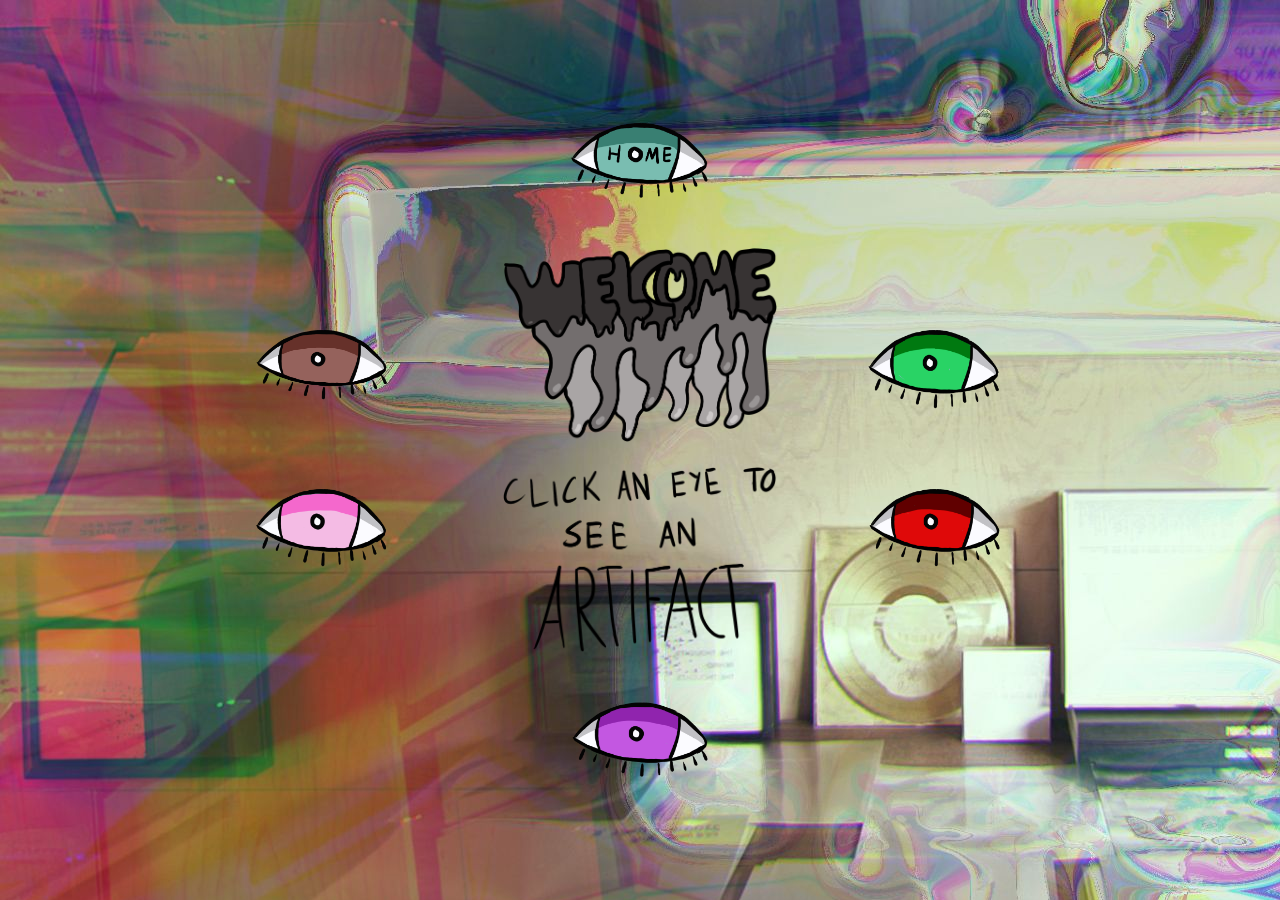
<file: index.html>
<!DOCTYPE html>
<html lang="en">

<head>
  <meta charset="UTF-8" />
  <meta http-equiv="X-UA-Compatible" content="IE=edge" />
  <meta name="viewport" content="width=device-width, initial-scale=1.0" />
  <title>Requiem of Artifacts</title>
  <link href="styles.css" rel="stylesheet" type="text/css" />
  <script src="script.js" defer type="application/javascript"></script>
</head>

<body>
  <div class="pageContainer">
    <div class="homeContainer">
      <a href="index.html"><img src="images/homepage/homeEye.png" alt="eye" class="homeEye"
          style="width:50%;height:50%;" /></a>
    </div>
    <div class="mainContainer">
      <div class="leftEyes">
        <div class="ballpitContainer">
          <a href="workPages/ballpit/ballpit.html"><img src="images/ballpit/ballpitEye.png" alt="ballpitEye"
              class="ballpitEye" style="width:85%; height:85%;"/></a>
        </div>
        <div class="bedroomContainer">
          <a href="workPages/bedroom/bedroom.html"><img src="images/bedroom/bedroomEye.png" alt="bedroomEye"
              class="bedroomEye" style="width:85%;;" /></a>
        </div>
      </div>
      <div class="mainText">
        <img src="images/welcome.png" alt="welcome" style="width:60%;height:60%;" />
        <img src="images/artifact.png" alt="artifact text" style="width:60%;height:60%;" />
      </div>
      <div class="rightEyes">
        <div class="chapelContainer">
          <a href="workPages/chapel/chapel.html"><img src="images/chapel/chapelEye.png" alt="eye" class="chapelEye"
              style="width:85%;;" /></a>
        </div>
        <div class="sunsetContainer">
          <a href="workPages/sunset/sunset.html"><img src="images/sunset/sunsetEye.png" alt="eye" class="sunsetEye"
              style="width:85%;;" /></a>
        </div>
      </div>
    </div>
    <div class="bottomEyeContainer">
      <a href="workPages/isolation/isolation.html"><img src="images/isolation/isolationEye.png" alt="eye"
          class="isolationEye" style="width:50%;height:50%;" /></a>
    </div>
  </div>
</body>

</html>
</file>
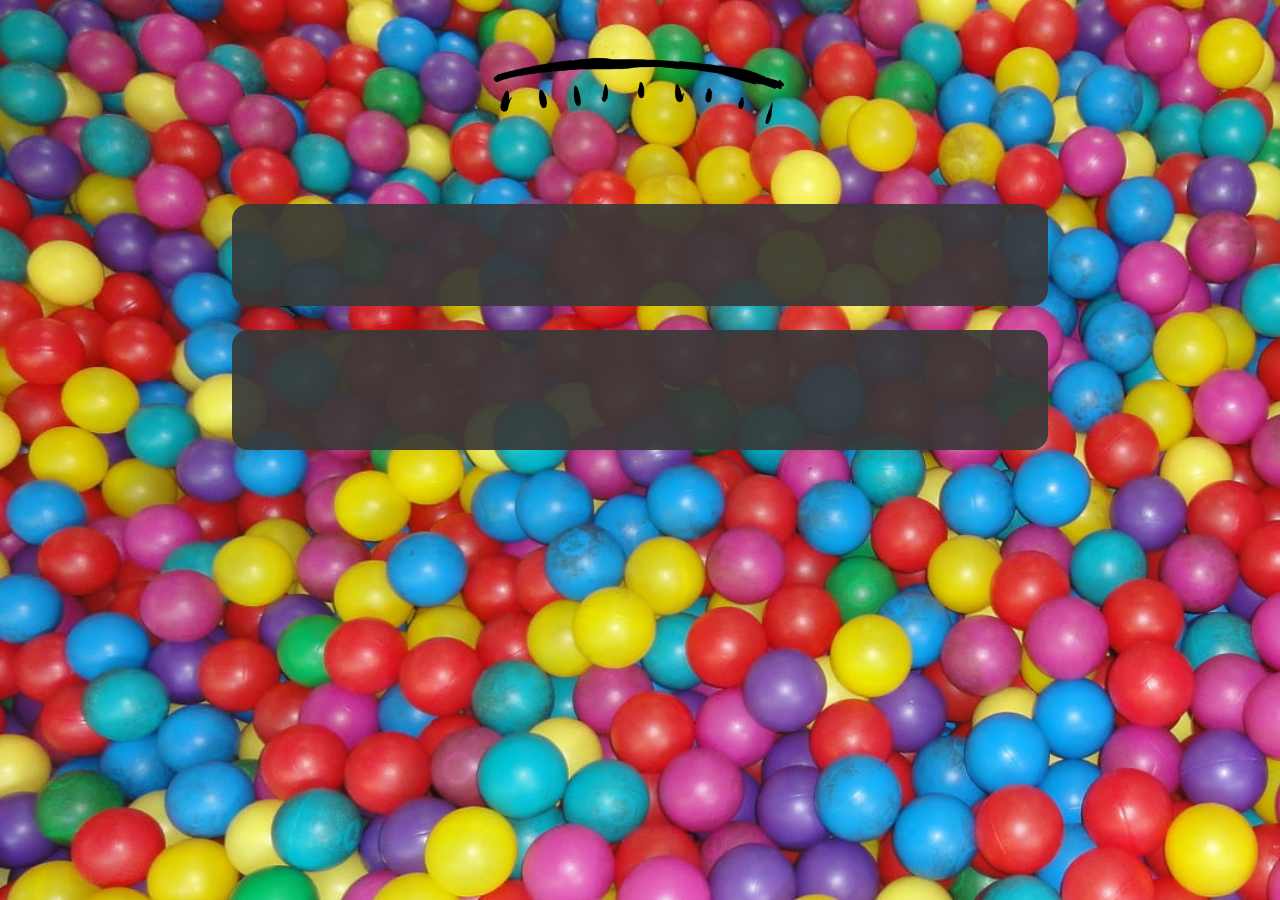
<file: workPages/ballpit/ballpit.html>
<!DOCTYPE html>
<html lang="en">
  <head>
    <meta charset="UTF-8" />
    <meta http-equiv="X-UA-Compatible" content="IE=edge" />
    <meta name="viewport" content="width=device-width, initial-scale=1.0" />
    <link rel="stylesheet" href="styles.css" type="text/css" />
    <title>ballpit</title>
    <script src="../../script.js" defer type="application/javascript"></script>
  </head>

  <body>
    <div class="eyeContainer"><a href="../../index.html">
      <img src="../../images/homepage/homeEye.png" alt="eye" class="homeEye"
    /></a></div>

    <div class="commentContainer">
      <h2></h2>
      <br />
      <p>
      </p>
    </div>

    <div class="textContainer">
      <h2></h2>
      <br />
      <br />
      <p>
      </p>
    </div>
  </body>
</html>
</file>
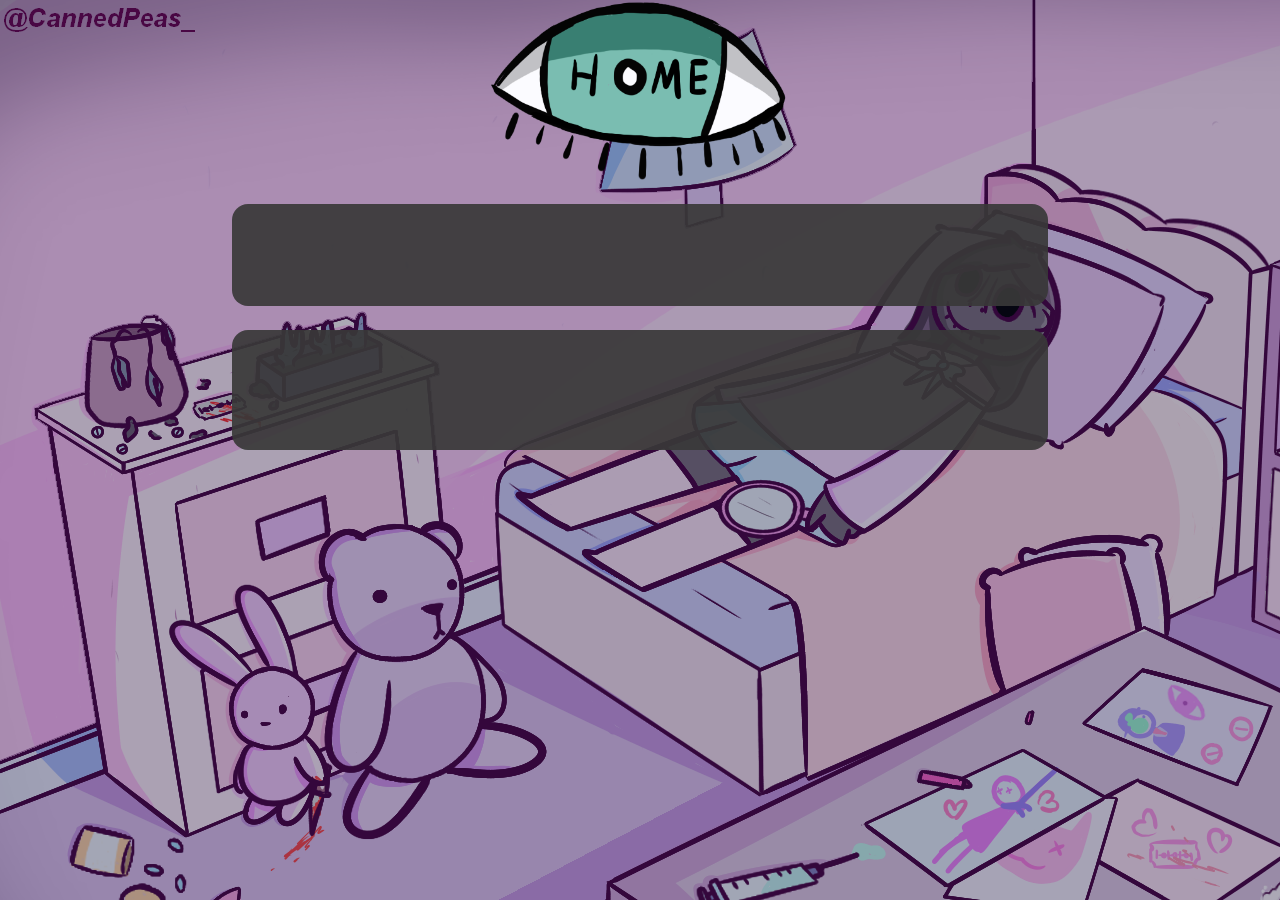
<file: workPages/bedroom/bedroom.html>
<!DOCTYPE html>
<html lang="en">

<head>
    <meta charset="UTF-8">
    <meta http-equiv="X-UA-Compatible" content="IE=edge">
    <meta name="viewport" content="width=device-width, initial-scale=1.0">
    <link rel="stylesheet" href="styles.css">
    <title>bedroom</title>
    <script src="../../script.js" defer type="application/javascript"></script>
</head>

<body>
    <div class="eyeContainer"><a href="../../index.html">
            <img src="../../images/homepage/homeEye.png" alt="eye" class="homeEye" /></a></div>

    <div class="commentContainer">
        <h2></h2>
        <br />
        <p></p>
    </div>

    <div class="textContainer">
        <h2></h2>
        <br />
        <br />
        <p></p>
    </div>
</body>

</html>
</file>
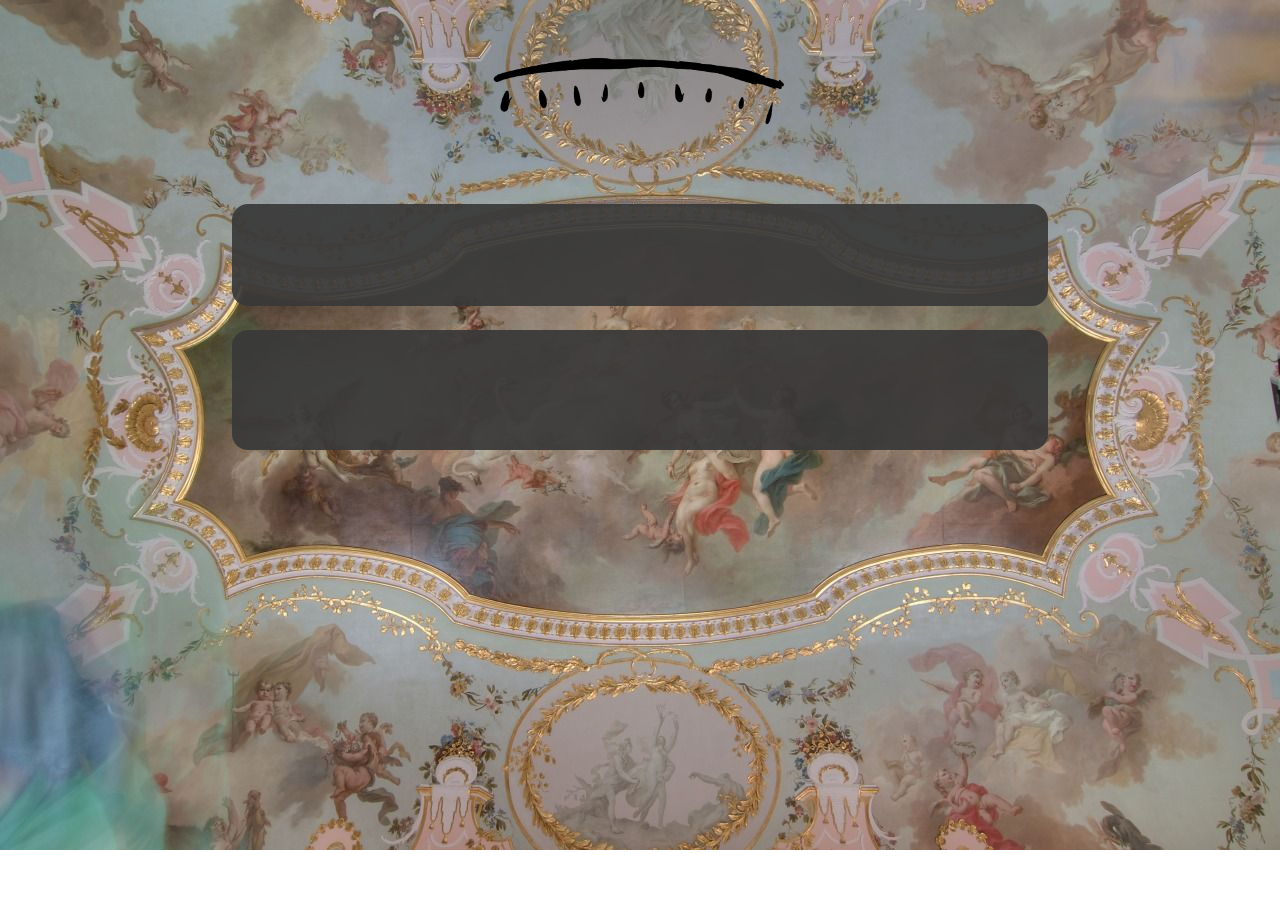
<file: workPages/chapel/chapel.html>
<!DOCTYPE html>
<html lang="en">
<head>
    <meta charset="UTF-8">
    <meta http-equiv="X-UA-Compatible" content="IE=edge">
    <meta name="viewport" content="width=device-width, initial-scale=1.0">
    <link rel="stylesheet" href="styles.css">
    <title>chapel</title>
    <script src="../../script.js" defer type="application/javascript"></script>
</head>
<body>
    <div class="eyeContainer"><a href="../../index.html">
      <img src="../../images/homepage/homeEye.png" alt="eye" class="homeEye"
    /></a></div>

    <div class="commentContainer">
      <h2></h2>
      <br />
      <p></p>
    </div>

    <div class="textContainer">
      <h2></h2>
      <br />
      <br />
      <p>
      </p>
    </div>
  </body>
</html>
</file>
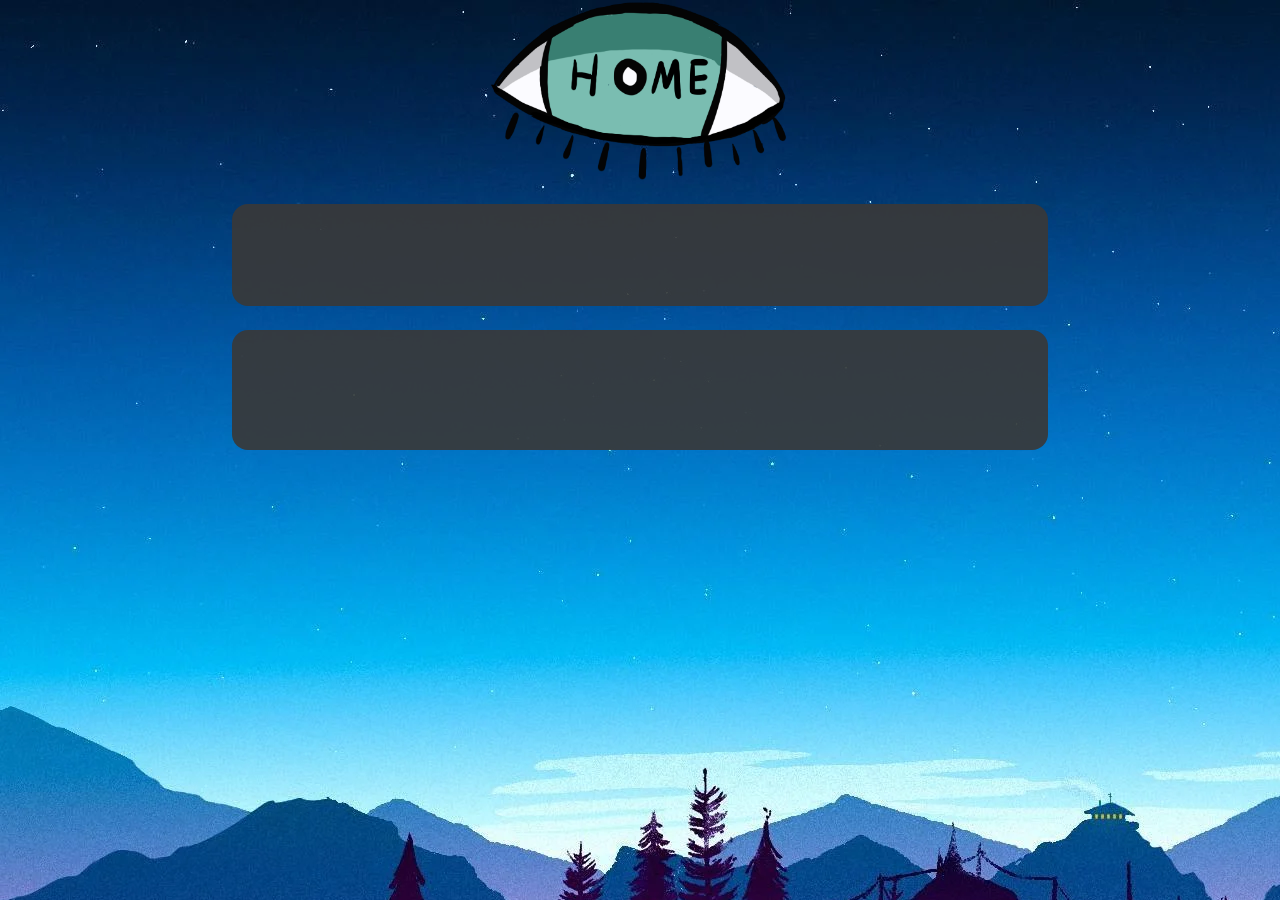
<file: workPages/isolation/isolation.html>
<!DOCTYPE html>
<html lang="en">
<head>
    <meta charset="UTF-8">
    <meta http-equiv="X-UA-Compatible" content="IE=edge">
    <meta name="viewport" content="width=device-width, initial-scale=1.0">
    <link rel="stylesheet" href="styles.css">
    <title>isolation</title>
    <script src="../../script.js" defer type="application/javascript"></script>
</head>
<body>
    <div class="eyeContainer"><a href="../../index.html">
      <img src="../../images/homepage/homeEye.png" alt="eye" class="homeEye"
    /></a></div>

    <div class="commentContainer">
      <h2></h2>
      <br />
      <p></p>
    </div>

    <div class="textContainer">
      <h2></h2>
      <br />
      <br />
      <p>
      </p>
    </div>
  </body>
</html>
</file>
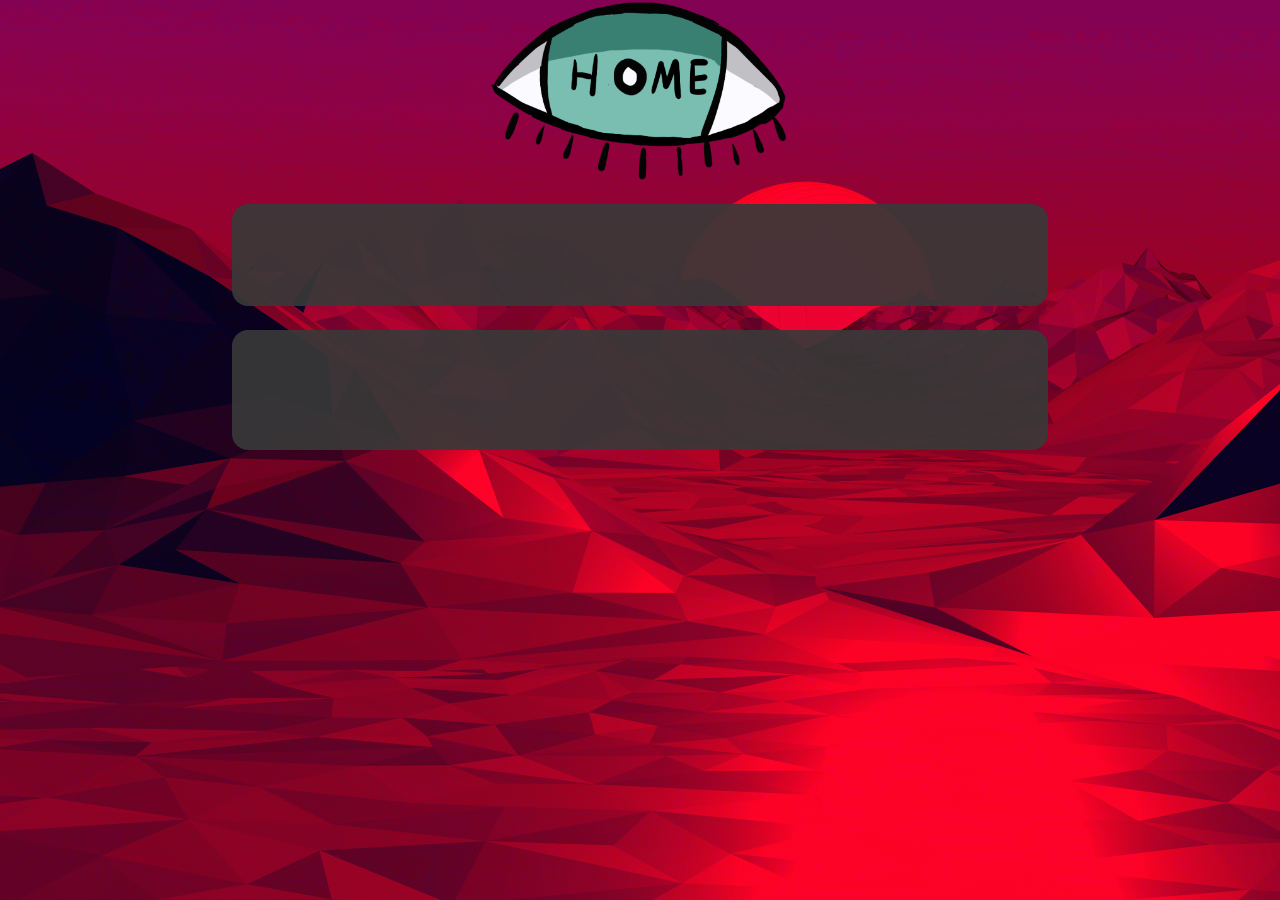
<file: workPages/sunset/sunset.html>
<!DOCTYPE html>
<html lang="en">
<head>
    <meta charset="UTF-8">
    <meta http-equiv="X-UA-Compatible" content="IE=edge">
    <meta name="viewport" content="width=device-width, initial-scale=1.0">
    <link rel="stylesheet" href="styles.css">
    <title>sunset</title>
    <script src="../../script.js" defer type="application/javascript"></script>
</head>
<body>
    <div class="eyeContainer"><a href="../../index.html">
      <img src="../../images/homepage/homeEye.png" alt="eye" class="homeEye"
    /></a></div>

    <div class="commentContainer">
      <h2></h2>
      <br />
      <p>
      </p>
    </div>

    <div class="textContainer">
      <h2></h2>
      <br />
      <br />
      <p>
      </p>
    </div>
  </body>
</html>
</file>
<file: styles.css>
body {
    background-color: black;
    height: 100vh;
    margin: 0px;
    background-image: url("images/homepage/weirdcore.jpg");
    display: flex;
    justify-content: center;
}

.pageContainer {
    display: flex;
    flex-direction: column;
    align-items: center;
    justify-content: center;
    height: 100%;
    width: 60vmax;
}

.homeContainer a {
    display: flex;
    align-items: center;
    justify-content: center;
    image-rendering: -webkit-optimize-contrast;
}

.mainContainer {
    display: flex;
    flex-direction: row;
}


.leftEyes {
    display: flex;
    flex-direction: column;
    justify-content: center;
    gap: 75px;
    min-width: 100px;
    flex: 1 2 0px;
    image-rendering: -webkit-optimize-contrast;
}

.mainText {
    display: flex;
    flex-direction: column;
    align-items: center;
    gap: 25px;
    margin: 50px 0px;
    flex: 1 1 300px;
    image-rendering: -webkit-optimize-contrast;
}

.rightEyes {
    display: flex;
    flex-direction: column;
    justify-content: center;
    gap: 75px;
    min-width: 100px;
    flex: 1 2 0px;
    image-rendering: -webkit-optimize-contrast;
}

.bottomEyeContainer a {
    display: flex;
    align-items: center;
    justify-content: center;
    image-rendering: -webkit-optimize-contrast;
}
</file>
<file: workPages/ballpit/styles.css>
body {
    background-image: url("../../images/ballpit/ballpit.jpg");
    display: flex;
    flex-direction: column;
    justify-items: center;
    align-items: center;
    margin: 0px;
}

.textContainer {
    padding: 24px;
    width: 60vw;
    background-color: rgb(56, 56, 56);
    opacity: 0.92;
    color: aliceblue;
    border-radius: 16px;
}

.eyeContainer a {
    max-height: 20vh;
    width: auto;
    height: 100%;
}

.eyeContainer a img {
    width: auto;
    max-height: 20vh;
    display: block;
    margin: 0 auto;
    image-rendering: -webkit-optimize-contrast;
}

.commentContainer {
    padding: 24px;
    max-height: 100vh;
    width: 60vw;
    background-color: rgb(56, 56, 56);
    opacity: 0.92;
    color: aliceblue;
    margin:24px;
    border-radius: 16px;
}
</file>
<file: workPages/bedroom/styles.css>
body {
    background-image: url("../../images/bedroom/bedroom.png");
    display: flex;
    flex-direction: column;
    justify-items: center;
    align-items: center;
    margin: 0px;
}

.textContainer {
    padding: 24px;
    width: 60vw;
    background-color: rgb(56, 56, 56);
    opacity: 0.92;
    color: aliceblue;
    border-radius: 16px;
}

.eyeContainer a {
    max-height: 20vh;
    width: auto;
    height: 100%;
    image-rendering: -webkit-optimize-contrast;
}

.eyeContainer a img {
    width: auto;
    max-height: 20vh;
    display: block;
    margin: 0 auto;
}

.commentContainer {
    padding: 24px;
    max-height: 100vh;
    width: 60vw;
    background-color: rgb(56, 56, 56);
    opacity: 0.92;
    color: aliceblue;
    margin:24px;
    border-radius: 16px;
}
</file>
<file: workPages/chapel/styles.css>
body {
    background-image: url("../../images/chapel/chapel.jpg");
    background-repeat: no-repeat;
    background-size: cover;
    display: flex;
    flex-direction: column;
    justify-items: center;
    align-items: center;
    margin: 0px;
}

.textContainer {
    padding: 24px;
    width: 60vw;
    background-color: rgb(56, 56, 56);
    opacity: 0.92;
    color: aliceblue;
    border-radius: 16px;
}

.eyeContainer a {
    max-height: 20vh;
    width: auto;
    height: 100%;
    image-rendering: -webkit-optimize-contrast;
}

.eyeContainer a img {
    width: auto;
    max-height: 20vh;
    display: block;
    margin: 0 auto;
}

.commentContainer {
    padding: 24px;
    max-height: 100vh;
    width: 60vw;
    background-color: rgb(56, 56, 56);
    opacity: 0.92;
    color: aliceblue;
    margin:24px;
    border-radius: 16px;
}
</file>
<file: workPages/isolation/styles.css>
body {
    background-image: url("../../images/isolation/isolation.png");
    display: flex;
    flex-direction: column;
    justify-items: center;
    align-items: center;
    margin: 0px;
}

.textContainer {
    padding: 24px;
    width: 60vw;
    background-color: rgb(56, 56, 56);
    opacity: 0.92;
    color: aliceblue;
    border-radius: 16px;
}

.eyeContainer a {
    max-height: 20vh;
    width: auto;
    height: 100%;
}

.eyeContainer a img {
    width: auto;
    max-height: 20vh;
    display: block;
    margin: 0 auto;
    image-rendering: -webkit-optimize-contrast;
}

.commentContainer {
    padding: 24px;
    max-height: 100vh;
    width: 60vw;
    background-color: rgb(56, 56, 56);
    opacity: 0.92;
    color: aliceblue;
    margin:24px;
    border-radius: 16px;
}
</file>
<file: workPages/sunset/styles.css>
body {
    background-image: url("../../images/sunset/sunset.png");
    display: flex;
    flex-direction: column;
    justify-items: center;
    align-items: center;
    margin: 0px;
}

.textContainer {
    padding: 24px;
    width: 60vw;
    background-color: rgb(56, 56, 56);
    opacity: 0.92;
    color: aliceblue;
    border-radius: 16px;
}

.eyeContainer a {
    max-height: 20vh;
    width: auto;
    height: 100%;
    image-rendering: -webkit-optimize-contrast;
}

.eyeContainer a img {
    width: auto;
    max-height: 20vh;
    display: block;
    margin: 0 auto;
}

.commentContainer {
    padding: 24px;
    max-height: 100vh;
    width: 60vw;
    background-color: rgb(56, 56, 56);
    opacity: 0.92;
    color: aliceblue;
    margin:24px;
    border-radius: 16px;
}
</file>
